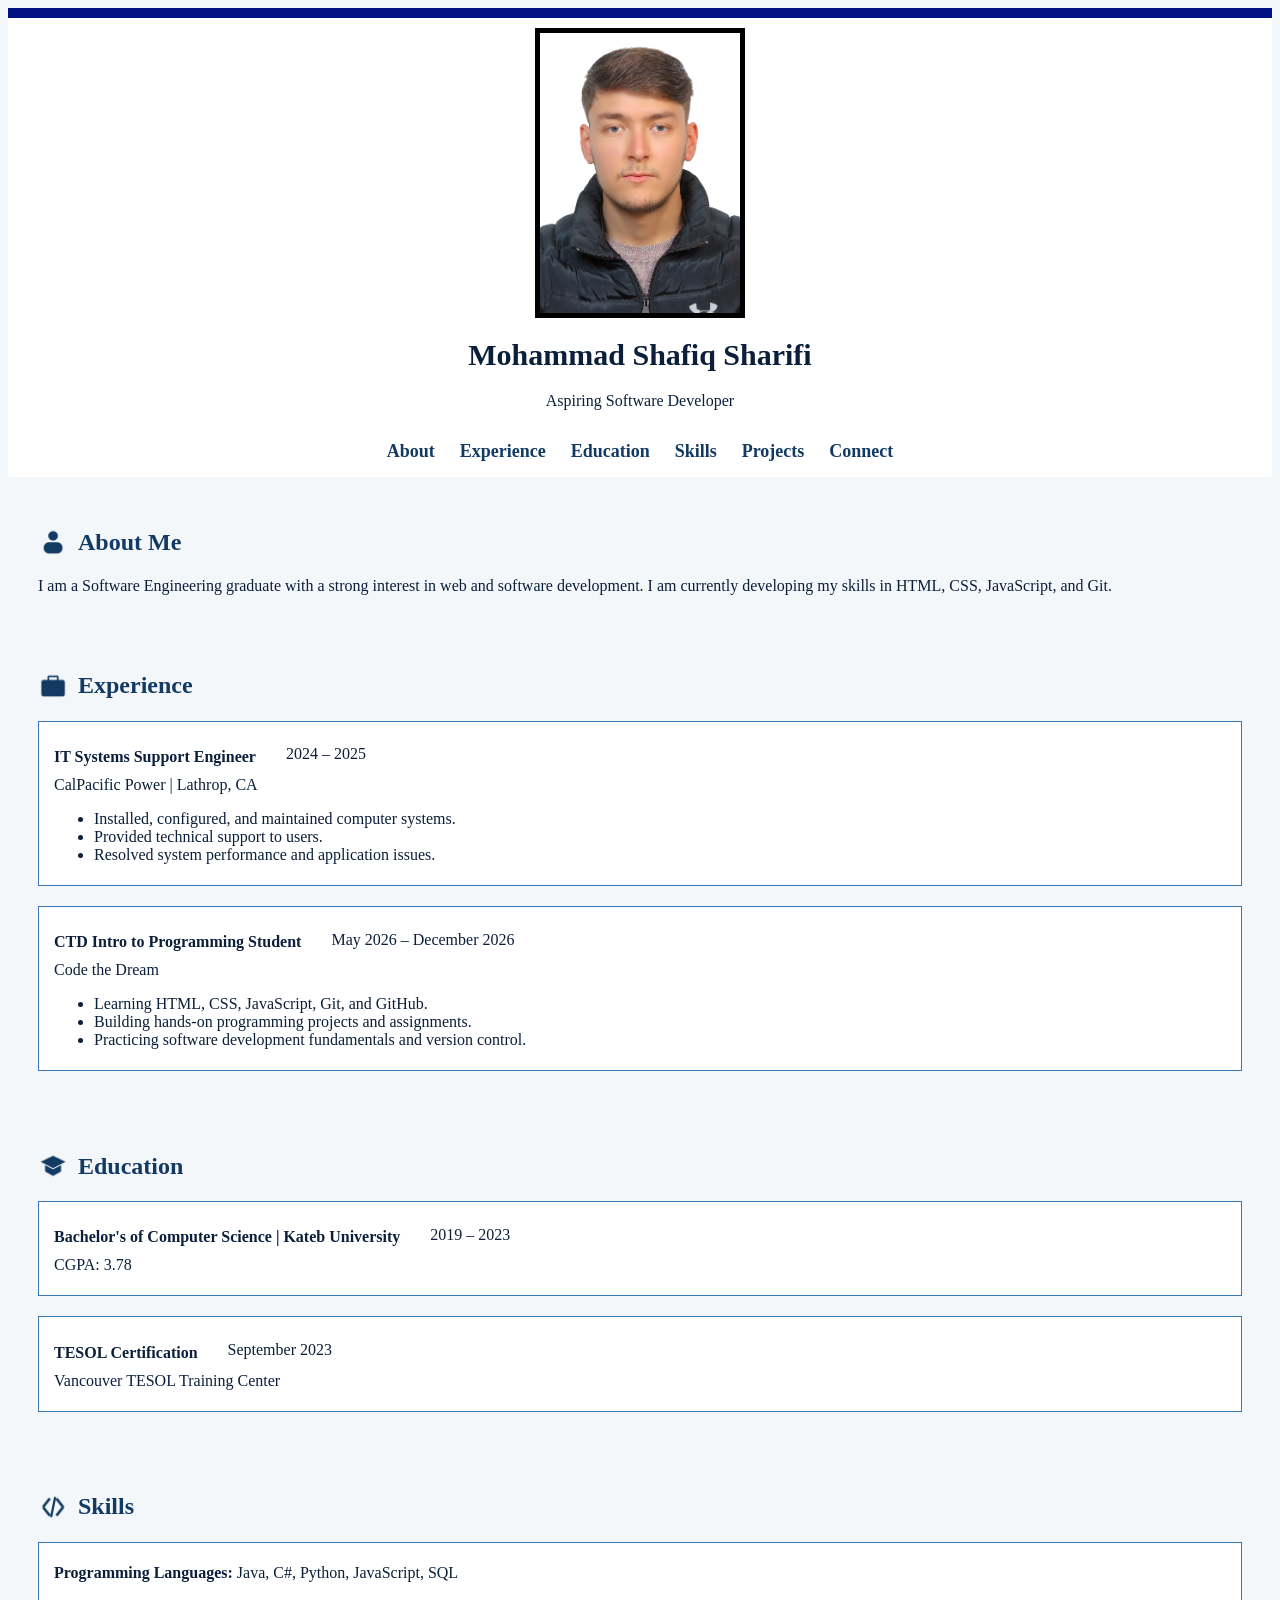
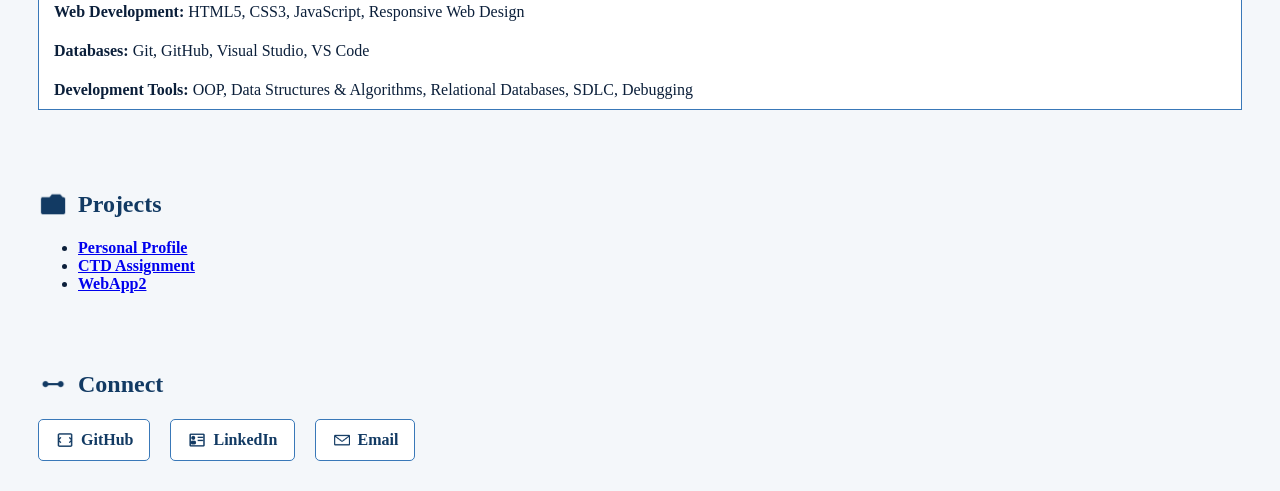
<file: index.html>
<!doctype html>
<html lang="en">
  <head>
    <meta charset="UTF-8" />
    <meta name="viewport" content="width=device-width, initial-scale=1.0" />

    <title>Shafiq Sharifi | Portfolio</title>

    <link href="css/index.css" rel="stylesheet" />
  </head>

  <body>
    <header>
      <img
        src="images/sharifi.JPG"
        class="profile-photo"
        alt="My Profile Photo"
      />
      <h1 id="developer-name">Mohammad Shafiq Sharifi</h1>
      <p id="developer-title">Aspiring Software Developer</p>

      <nav>
        <a href="#about">About</a>
        <a href="#experience">Experience</a>
        <a href="#education">Education</a>
        <a href="#skills">Skills</a>
        <a href="#projects">Projects</a>
        <a href="#connect">Connect</a>
      </nav>
    </header>

    <main>
      <section id="about">
        <h2>
          <img class="section-icon" src="images/about.png" alt="About icon" />
          About Me
        </h2>
        <p>
          I am a Software Engineering graduate with a strong interest in web and
          software development. I am currently developing my skills in HTML,
          CSS, JavaScript, and Git.
        </p>
      </section>

      <section id="experience">
        <h2>
          <img
            class="section-icon"
            src="images/experience.png"
            alt="Experience icon"
          />
          Experience
        </h2>
        <div class="experience-item">
          <div class="experience-header">
            <h4>IT Systems Support Engineer</h4>
            <p>2024 – 2025</p>
          </div>

          <p>CalPacific Power | Lathrop, CA</p>

          <ul>
            <li>Installed, configured, and maintained computer systems.</li>
            <li>Provided technical support to users.</li>
            <li>Resolved system performance and application issues.</li>
          </ul>
        </div>

        <div class="experience-item">
          <div class="experience-header">
            <h4>CTD Intro to Programming Student</h4>
            <p>May 2026 – December 2026</p>
          </div>

          <p>Code the Dream</p>

          <ul>
            <li>Learning HTML, CSS, JavaScript, Git, and GitHub.</li>
            <li>Building hands-on programming projects and assignments.</li>
            <li>
              Practicing software development fundamentals and version control.
            </li>
          </ul>
        </div>
      </section>

      <section id="education">
        <h2>
          <img
            class="section-icon"
            src="images/education.png"
            alt="Education icon"
          />
          Education
        </h2>

        <div class="experience-item">
          <div class="experience-header">
            <h4>Bachelor's of Computer Science | Kateb University</h4>
            <p>2019 – 2023</p>
          </div>

          <p>CGPA: 3.78</p>
        </div>

        <div class="experience-item">
          <div class="experience-header">
            <h4>TESOL Certification</h4>
            <p>September 2023</p>
          </div>

          <p>Vancouver TESOL Training Center</p>
        </div>
      </section>

      <section id="skills">
        <h2>
          <img class="section-icon" src="images/skills.png" alt="Skills icon" />
          Skills
        </h2>

        <div class="experience-item">
          <div class="experience-header">
            <p>
              <strong>Programming Languages: </strong> Java, C#, Python,
              JavaScript, SQL
            </p>
          </div>

          <div class="experience-header">
            <p>
              <strong>Web Development: </strong>HTML5, CSS3, JavaScript,
              Responsive Web Design
            </p>
          </div>

          <div class="experience-header">
            <p>
              <strong>Databases: </strong>Git, GitHub, Visual Studio, VS Code
            </p>
          </div>

          <div class="experience-header">
            <p>
              <strong>Development Tools: </strong> OOP, Data Structures &
              Algorithms, Relational Databases, SDLC, Debugging
            </p>
          </div>
        </div>
      </section>

      <section id="projects">
        <h2>
          <img
            class="section-icon"
            src="images/projects.png"
            alt="Projects icon"
          />
          Projects
        </h2>
        <ul>
          <li>
            <a href="https://github.com/ShafiqSharifi/WebApp">
              <strong>Personal Profile</strong>
            </a>
          </li>

          <li>
            <a
              href="https://github.com/ShafiqSharifi/mohammad-shafiq-sharifi-summer26-intro"
            >
              <strong>CTD Assignment</strong>
            </a>
          </li>

          <li>
            <a href="WebApp2/index.html">
              <strong>WebApp2</strong>
            </a>
          </li>
        </ul>
      </section>
      <section id="connect">
        <h2>
          <img
            class="section-icon"
            src="images/connect.png"
            alt="Connect icon"
          />
          Connect
        </h2>

        <div class="connect-links">
          <a href="https://github.com/ShafiqSharifi">
            <img
              class="connect-icon"
              src="images/github.png"
              alt="GitHub icon"
            />
            GitHub</a
          >
          <a href="https://www.linkedin.com/in/mohammad-shafiq-sharifi">
            <img
              class="connect-icon"
              src="images/linkedin.png"
              alt="LinkedIn icon"
            />
            LinkedIn</a
          >
          <a href="mailto:shafiq.oncampus@gmail.com">
            <img class="connect-icon" src="images/email.png" alt="Email icon" />
            Email</a
          >
        </div>
      </section>
    </main>

    <footer></footer>
  </body>
</html>
</file>
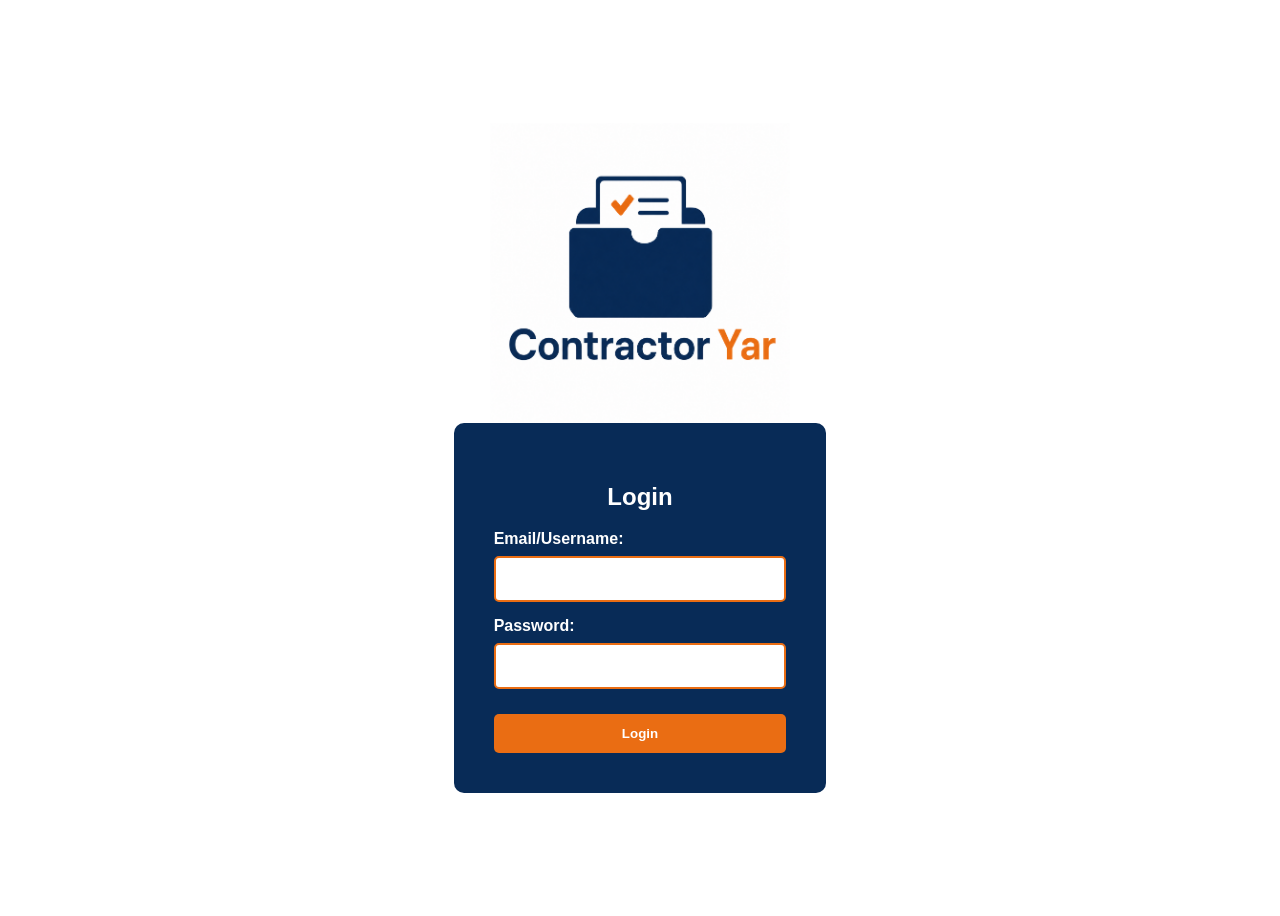
<file: WebApp2/index.html>
<!doctype html>
<html>
  <head>
    <link href="css/style.css" rel="stylesheet" />
    <title>Home</title>
  </head>

  <body>
    <header></header>

    <div class="login-wrapper">
        <img src="images/Logo.png" class="logo" alt="My Company Logo" />
        
        <section id="login">
          <h1>Login</h1>
          <form>
            <label>Email/Username: </label>
            <input type="text" />
            <label>Password:</label>
            <input type="password" />
            <button type="submit">Login</button>
          </form>
        </section>
      </div>

    <footer></footer>

    <script src="js/index.js"></script>
  </body>
</html>
</file>
<file: css/index.css>
body {
  background-color: #f4f7fa;
  color: #0b1f3a;
  font-family: Georgia, serif;
}

header {
  border-top: solid rgb(2, 17, 131) 10px;
  background-color: #ffffff;
}

.profile-photo {
  width: 200px;
  height: 280px;
  display: block;
  margin: 10px auto;
  border: black 5px solid;
}

nav {
  font-size: 18px;
  display: flex;
  justify-content: center;
  gap: 25px;
  padding: 15px;
}
nav a {
  color: #123a63;
  text-decoration: none;
  font-weight: bold;
}

nav a:hover {
  color: #3978b8;
}

.section-icon {
  width: 30px;
  height: 30px;
}

h2 {
  display: flex;
  align-items: center;
  gap: 10px;

  font-size: 24px;
  font-weight: bold;
  color: #123a63;
}

/* Experience title and date */
.experience-header {
  display: flex;
  align-items: center;
  gap: 30px;
}

/* Reduce space below the job title and date */
.experience-header h4,
.experience-header p {
  margin-bottom: 5px;
}

/* Reduce space above the company name */
.experience-header + p {
  margin-top: 5px;
}

/* Style each experience as a block */
.experience-item {
  background-color: #ffffff;
  padding: 5px 15px;
  margin-bottom: 20px;
  border: 1px solid #3978b8;
}

#developer-name {
  font-family: Georgia, serif;
  font-size: 30px;
  color: #0b1f3a;
  text-align: center;
}

#developer-title {
  text-align: center;
}

section {
  margin: 20px;
  padding: 10px;
}

.connect-links {
  display: flex;
  align-items: center;
  gap: 20px;
}

.connect-links a {
  display: flex;
  align-items: center;
  gap: 6px;

  background-color: #ffffff;
  color: #123a63;

  padding: 10px 16px;

  text-decoration: none;
  border: 1px solid #3978b8;
  border-radius: 5px;

  font-weight: bold;
}

.connect-links a:hover {
  background-color: #3978b8;
}

.experience-item:hover {
  background-color: #f4f7fa;
}

.connect-icon {
  width: 20px;
  height: 20px;
}
</file>
<file: WebApp2/css/style.css>
body {
  display: flex;
  justify-content: center;
  align-items: center;
  min-height: 100vh;
}
.logo {
  width: 300px;
  height: auto;
}

#login {
  background-color: #082b57;
  padding: 40px;
  margin: 0 auto;
  border-radius: 10px;
  text-align: center;
  max-width: 400px;
  color: white;
  font-family: arial;
}

.login-wrapper {
  display: flex;
  flex-direction: column;
  align-items: center;
}

#login label {
  color: white;
  font-weight: bold;
  display: block;
  margin-bottom: 8px;
  text-align: left;
}

#login input {
  width: 100%;
  padding: 12px;
  border: 2px solid #ea6d13;
  border-radius: 5px;
  margin-bottom: 15px;
  font-size: 16px;
  box-sizing: border-box;
}

#login button {
  width: 100%;
  background-color: #ea6d13;
  color: white;
  padding: 12px;
  border: none;
  border-radius: 5px;
  font-weight: bold;
  cursor: pointer;
  margin-top: 10px;
  transition: background-color 0.2s;
}

#login button:hover {
  background-color: #d45a0a;
}
</file>
